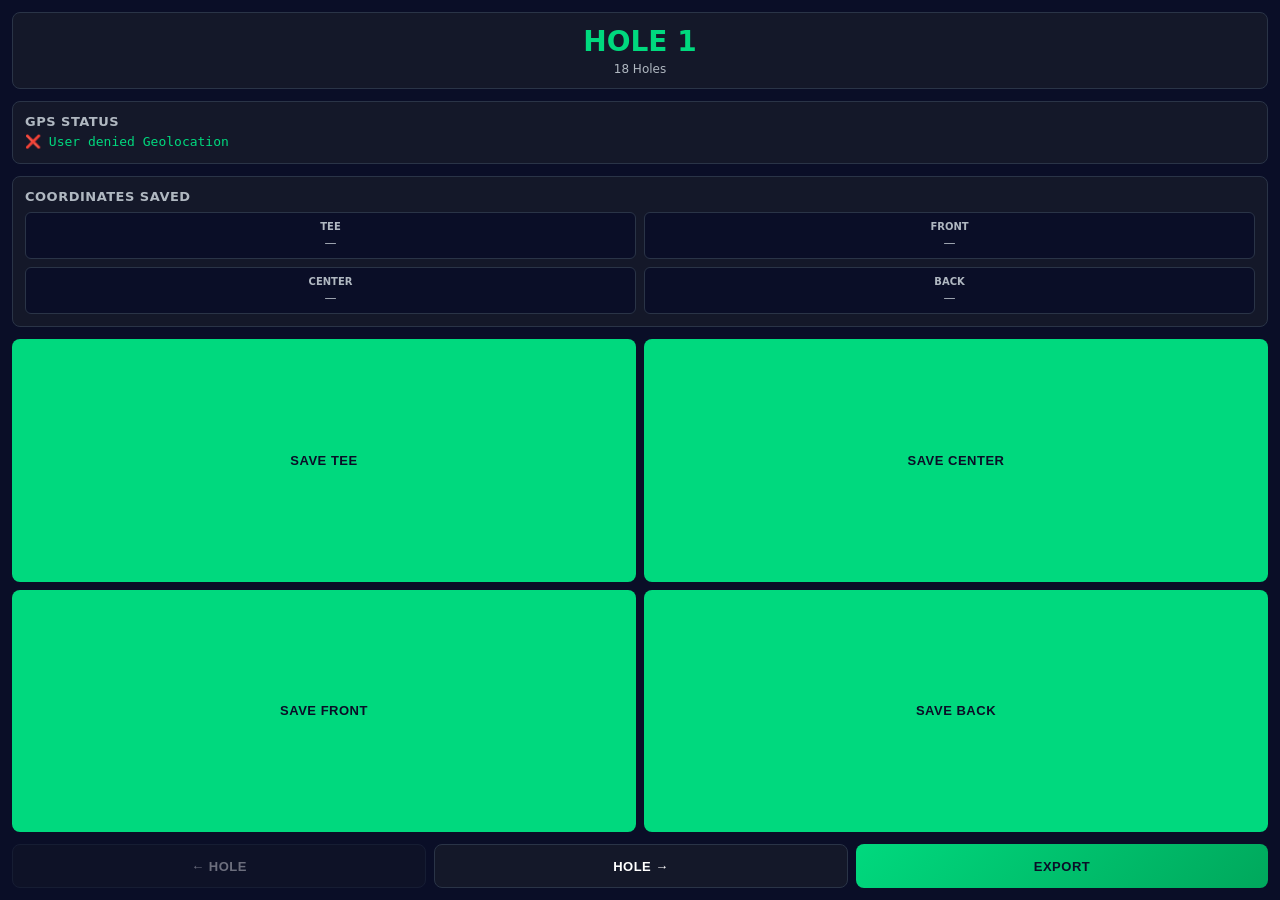
<file: index-mapper.html>
<!DOCTYPE html>
<html lang="en">
<head>
    <meta charset="UTF-8">
    <meta name="viewport" content="width=device-width, initial-scale=1.0, viewport-fit=cover">
    <meta name="apple-mobile-web-app-capable" content="yes">
    <meta name="apple-mobile-web-app-status-bar-style" content="black-translucent">
    <title>Golf Course Mapper</title>
    <style>
        :root {
            --color-bg: #0a0e27;
            --color-bg-secondary: #141829;
            --color-text-primary: #ffffff;
            --color-text-secondary: #b0b8c1;
            --color-accent: #00d97e;
            --color-warning: #ff6b3d;
            --color-border: #2a3447;
        }

        * {
            margin: 0;
            padding: 0;
            box-sizing: border-box;
        }

        html, body {
            width: 100%;
            height: 100%;
            background-color: var(--color-bg);
            color: var(--color-text-primary);
            font-family: -apple-system, BlinkMacSystemFont, 'Segoe UI', system-ui, sans-serif;
            overflow: hidden;
        }

        #app {
            display: flex;
            flex-direction: column;
            height: 100%;
            padding: max(12px, env(safe-area-inset-top)) 12px max(12px, env(safe-area-inset-bottom));
            gap: 12px;
        }

        .header {
            text-align: center;
            background-color: var(--color-bg-secondary);
            border: 1px solid var(--color-border);
            border-radius: 8px;
            padding: 12px;
            flex-shrink: 0;
        }

        .hole-number {
            font-size: 28px;
            font-weight: 700;
            color: var(--color-accent);
        }

        .hole-meta {
            font-size: 12px;
            color: var(--color-text-secondary);
            margin-top: 4px;
        }

        .status-section {
            background-color: var(--color-bg-secondary);
            border: 1px solid var(--color-border);
            border-radius: 8px;
            padding: 12px;
            flex-shrink: 0;
            font-size: 13px;
        }

        .status-label {
            color: var(--color-text-secondary);
            font-weight: 600;
            margin-bottom: 4px;
            text-transform: uppercase;
            letter-spacing: 0.5px;
        }

        .status-value {
            font-family: monospace;
            color: var(--color-accent);
            word-break: break-all;
            line-height: 1.4;
        }

        .coordinates-display {
            display: grid;
            grid-template-columns: 1fr 1fr;
            gap: 8px;
            margin-top: 8px;
        }

        .coord-item {
            background-color: var(--color-bg);
            border: 1px solid var(--color-border);
            border-radius: 6px;
            padding: 8px;
            text-align: center;
        }

        .coord-label {
            font-size: 10px;
            color: var(--color-text-secondary);
            text-transform: uppercase;
            font-weight: 600;
        }

        .coord-status {
            font-size: 12px;
            margin-top: 4px;
            color: var(--color-accent);
        }

        .coord-status.empty {
            color: var(--color-text-secondary);
        }

        .buttons-section {
            display: grid;
            grid-template-columns: 1fr 1fr;
            gap: 8px;
            flex: 1;
            min-height: 0;
        }

        .btn-group {
            display: flex;
            flex-direction: column;
            gap: 8px;
        }

        .btn {
            flex: 1;
            padding: 12px;
            font-size: 13px;
            font-weight: 700;
            letter-spacing: 0.5px;
            border: none;
            border-radius: 8px;
            cursor: pointer;
            transition: all 0.15s;
            text-transform: uppercase;
            display: flex;
            align-items: center;
            justify-content: center;
            min-height: 44px;
        }

        .btn-save {
            background-color: var(--color-accent);
            color: var(--color-bg);
        }

        .btn-save:active {
            transform: scale(0.95);
            opacity: 0.8;
        }

        .btn-nav {
            background-color: var(--color-bg-secondary);
            color: var(--color-text-primary);
            border: 1px solid var(--color-border);
        }

        .btn-nav:active {
            background-color: var(--color-border);
        }

        .btn-nav:disabled {
            opacity: 0.4;
            cursor: not-allowed;
        }

        .btn-export {
            background: linear-gradient(135deg, var(--color-accent) 0%, #00a85c 100%);
            color: var(--color-bg);
            width: 100%;
        }

        .nav-section {
            display: flex;
            gap: 8px;
            flex-shrink: 0;
        }

        .warning {
            background-color: rgba(255, 107, 61, 0.1);
            border: 1px solid var(--color-warning);
            color: var(--color-warning);
            padding: 8px;
            border-radius: 6px;
            font-size: 12px;
            margin-top: 8px;
        }

        .success {
            color: var(--color-accent);
        }
    </style>
</head>
<body>
    <div id="app">
        <!-- Header -->
        <div class="header">
            <div class="hole-number" id="hole-display">HOLE 1</div>
            <div class="hole-meta" id="hole-meta">18 Holes</div>
        </div>

        <!-- GPS Status -->
        <div class="status-section">
            <div class="status-label">GPS Status</div>
            <div class="status-value" id="gps-status">Waiting for GPS...</div>
            <div class="warning" id="gps-warning" style="display:none;">⚠ Poor GPS accuracy or no signal</div>
        </div>

        <!-- Coordinates -->
        <div class="status-section">
            <div class="status-label">Coordinates Saved</div>
            <div class="coordinates-display">
                <div class="coord-item">
                    <div class="coord-label">TEE</div>
                    <div class="coord-status empty" id="tee-status">—</div>
                </div>
                <div class="coord-item">
                    <div class="coord-label">FRONT</div>
                    <div class="coord-status empty" id="front-status">—</div>
                </div>
                <div class="coord-item">
                    <div class="coord-label">CENTER</div>
                    <div class="coord-status empty" id="center-status">—</div>
                </div>
                <div class="coord-item">
                    <div class="coord-label">BACK</div>
                    <div class="coord-status empty" id="back-status">—</div>
                </div>
            </div>
        </div>

        <!-- Buttons -->
        <div class="buttons-section">
            <div class="btn-group">
                <button class="btn btn-save" onclick="saveCoordinate('tee')">SAVE TEE</button>
                <button class="btn btn-save" onclick="saveCoordinate('front')">SAVE FRONT</button>
            </div>
            <div class="btn-group">
                <button class="btn btn-save" onclick="saveCoordinate('center')">SAVE CENTER</button>
                <button class="btn btn-save" onclick="saveCoordinate('back')">SAVE BACK</button>
            </div>
        </div>

        <!-- Navigation -->
        <div class="nav-section">
            <button class="btn btn-nav" id="prev-btn" onclick="previousHole()" style="flex:1;">← HOLE</button>
            <button class="btn btn-nav" id="next-btn" onclick="nextHole()" style="flex:1;">HOLE →</button>
            <button class="btn btn-export" onclick="exportData()">EXPORT</button>
        </div>
    </div>

    <script>
        // STATE
        let mapperState = {
            currentHole: 1,
            gpsData: null,
            courseData: {}
        };

        // Initialize holes
        for (let i = 1; i <= 18; i++) {
            mapperState.courseData[i] = { tee: null, front: null, center: null, back: null };
        }

        // GPS TRACKING
        function startGPS() {
            if (!navigator.geolocation) {
                document.getElementById('gps-status').textContent = 'GPS not available';
                return;
            }

            navigator.geolocation.watchPosition(
                (position) => {
                    const lat = position.coords.latitude;
                    const lon = position.coords.longitude;
                    const accuracy = Math.round(position.coords.accuracy);

                    mapperState.gpsData = { lat, lon, accuracy };

                    const status = `${lat.toFixed(6)}, ${lon.toFixed(6)}<br>Accuracy: ±${accuracy}m`;
                    document.getElementById('gps-status').innerHTML = status;

                    const warning = document.getElementById('gps-warning');
                    if (accuracy > 10) {
                        warning.style.display = 'block';
                    } else {
                        warning.style.display = 'none';
                    }
                },
                (error) => {
                    document.getElementById('gps-status').textContent = '❌ ' + error.message;
                },
                { enableHighAccuracy: true, maximumAge: 1000, timeout: 10000 }
            );
        }

        // SAVE COORDINATE
        function saveCoordinate(type) {
            if (!mapperState.gpsData) {
                alert('No GPS signal yet. Try again.');
                return;
            }

            const { lat, lon } = mapperState.gpsData;
            const coords = [lon, lat]; // [longitude, latitude] for Mapbox

            mapperState.courseData[mapperState.currentHole][type] = coords;

            // Update display
            const statusEl = document.getElementById(type + '-status');
            statusEl.textContent = '✓ Saved';
            statusEl.classList.remove('empty');
            statusEl.classList.add('success');

            // Visual feedback
            setTimeout(() => {
                alert(`${type.toUpperCase()} saved for Hole ${mapperState.currentHole}`);
            }, 100);
        }

        // NAVIGATION
        function previousHole() {
            if (mapperState.currentHole > 1) {
                mapperState.currentHole--;
                updateUI();
            }
        }

        function nextHole() {
            if (mapperState.currentHole < 18) {
                mapperState.currentHole++;
                updateUI();
            }
        }

        function updateUI() {
            document.getElementById('hole-display').textContent = `HOLE ${mapperState.currentHole}`;

            const hole = mapperState.courseData[mapperState.currentHole];
            ['tee', 'front', 'center', 'back'].forEach(type => {
                const el = document.getElementById(type + '-status');
                if (hole[type]) {
                    el.textContent = '✓ Saved';
                    el.classList.remove('empty');
                    el.classList.add('success');
                } else {
                    el.textContent = '—';
                    el.classList.add('empty');
                    el.classList.remove('success');
                }
            });

            document.getElementById('prev-btn').disabled = mapperState.currentHole === 1;
            document.getElementById('next-btn').disabled = mapperState.currentHole === 18;
        }

        // EXPORT
        function exportData() {
            let output = '// Southern Delaware Golf Club - Generated Course Data\n\n';

            for (let i = 1; i <= 18; i++) {
                const hole = mapperState.courseData[i];
                if (hole.tee && hole.front && hole.center && hole.back) {
                    output += `// HOLE ${i}\n`;
                    output += `{\n`;
                    output += `    holeNumber: ${i},\n`;
                    output += `    par: 4,\n`;
                    output += `    yardage: 386,\n`;
                    output += `    tee: [${hole.tee[0]}, ${hole.tee[1]}],\n`;
                    output += `    greenFront: [${hole.front[0]}, ${hole.front[1]}],\n`;
                    output += `    greenCenter: [${hole.center[0]}, ${hole.center[1]}],\n`;
                    output += `    greenBack: [${hole.back[0]}, ${hole.back[1]}]\n`;
                    output += `},\n\n`;
                }
            }

            // Copy to clipboard
            navigator.clipboard.writeText(output).then(() => {
                alert('Course data copied to clipboard!\n\nPaste into data/courses.js');
            }).catch(() => {
                // Fallback: show in prompt
                prompt('Copy this course data:\n\n(Ctrl+C to copy)', output);
            });
        }

        // INIT
        document.addEventListener('DOMContentLoaded', () => {
            startGPS();
            updateUI();
        });
    </script>
</body>
</html>
</file>
